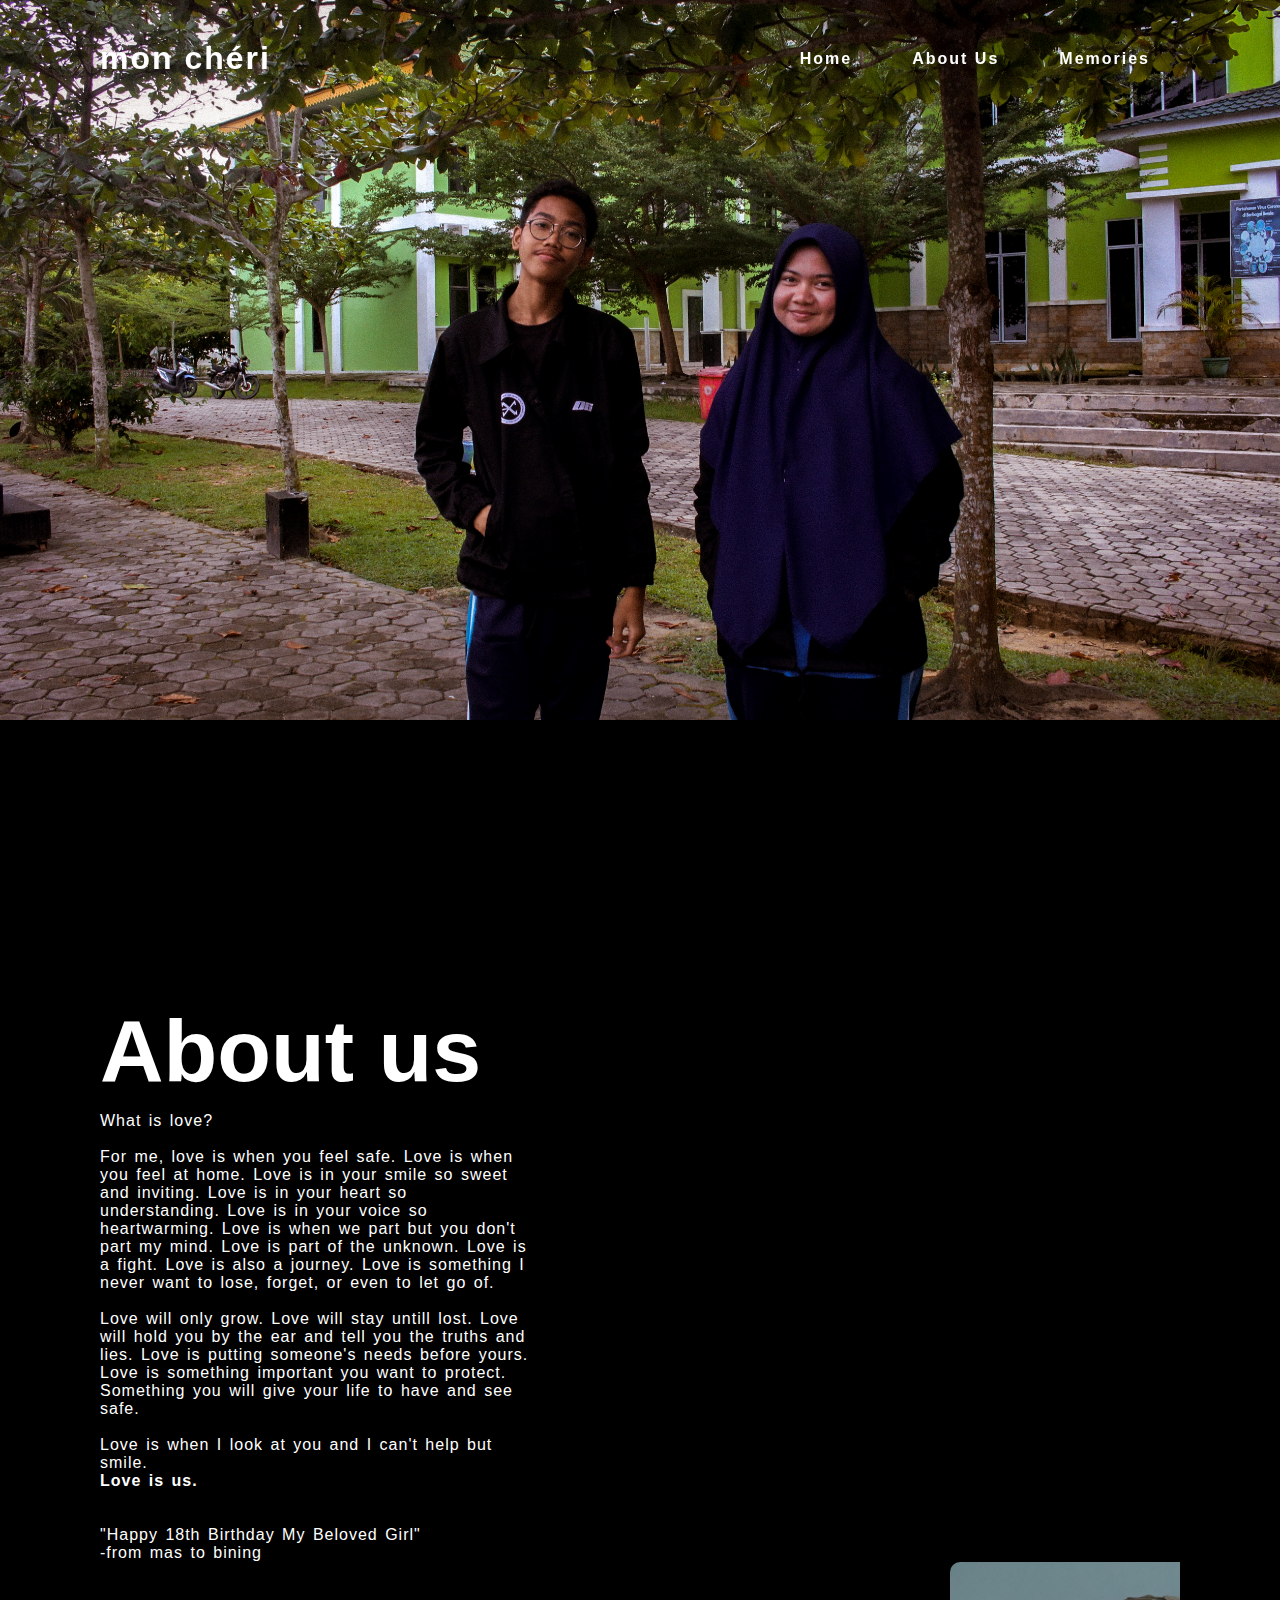
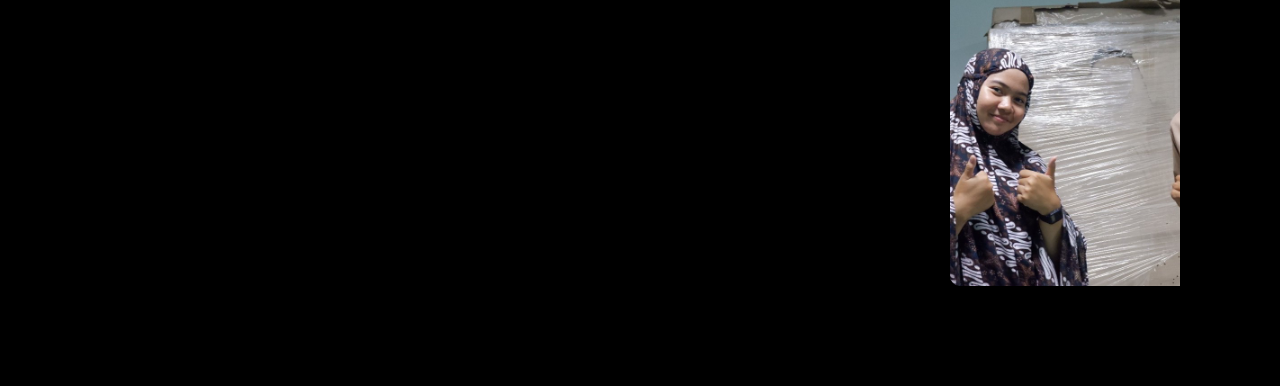
<file: index.html>
<!DOCTYPE html>
<html>
<head>
	<title>Just for u</title>
	<link rel="stylesheet" type="text/css" href="Land/style-index.css">
	<link rel="icon" href="Land/cat.png"
	type="image/x-icon">
</head>
<body>
	<header>
		<a href="https://open.spotify.com/playlist/4TGktaubjG3uhdm1ygQiGq?si=c49f893ad67e4103" class="logo">mon chéri</a>
		<ul>
			<li><a href="#"><b>Home</b></a></li>
			<li><a href="#sec"><b>About Us</b></a></li>
			<li><a href="for u/index.html"><b>Memories</b></a></li>
		</ul>
	</header>
	<!-- <section class="banner">
		
	</section> -->
	<script type="text/javascript">
		window.addEventListener("scroll", function(){
			var header = document.querySelector("header");
			header.classList.toggle("sticky", window.scrollY > 0)
		})
	</script>
	<section>
		<img src="Land/1.JPG" id="1"><!-- <a href="#sec" id="btn">Explore</a> -->
	</section>
	<div class="sec" id="sec">
		<h2>About us</h2>
		<p>What is love?<br><br> For me, love is when you feel safe. Love is when you feel at home. Love is in your smile so sweet and inviting. Love is in your heart so understanding. Love is in your voice so heartwarming. Love is when we part but you don't part my mind. Love is part of the unknown. Love is a fight. Love is also a journey. Love is something I never want to lose, forget, or even to let go of. <br><br>Love will only grow. Love will stay untill lost. Love will hold you by the ear and tell you the truths and lies. Love is putting someone's needs before yours. Love is something important you want to protect. Something you will give your life to have and see safe. <br><br>Love is when I look at you and I can't help but smile. <br><strong>Love is us.</strong> <br><br><br>"Happy 18th Birthday My Beloved Girl"<br>-from mas to bining</p>
		<div class="carousel carousel__fade">
      	<div class="carousel_inner">
         <div class="carousel_item carousel_item__active">
            <img src="for u/1.jpeg" alt="" class="carousel_img">
         </div>
         <div class="carousel_item">
            <img src="for u/2.JPG" alt="" class="carousel_img">
         </div>
         <div class="carousel_item">
            <img src="for u/3.jpg" alt="" class="carousel_img">
         </div>
         <div class="carousel_item">
            <img src="for u/4.JPG" alt="" class="carousel_img">
         </div>
         <div class="carousel_item">
            <img src="for u/5.JPG" alt="" class="carousel_img">
         </div>
         <div class="carousel_item">
            <img src="for u/6.JPG" alt="" class="carousel_img">
         </div>
         <div class="carousel_item">
            <img src="for u/7.JPG" alt="" class="carousel_img">
         </div>
         <div class="carousel_item">
            <img src="for u/8.jpg" alt="" class="carousel_img">
         </div>
         <div class="carousel_item">
            <img src="for u/9.jpg" alt="" class="carousel_img">
         </div>
         <div class="carousel_item">
            <img src="for u/10.jpg" alt="" class="carousel_img">
         </div>
      	</div>
   		</div>
	</div>

	

   <script src="Land/script.js"></script>


</body>
</html>
</file>
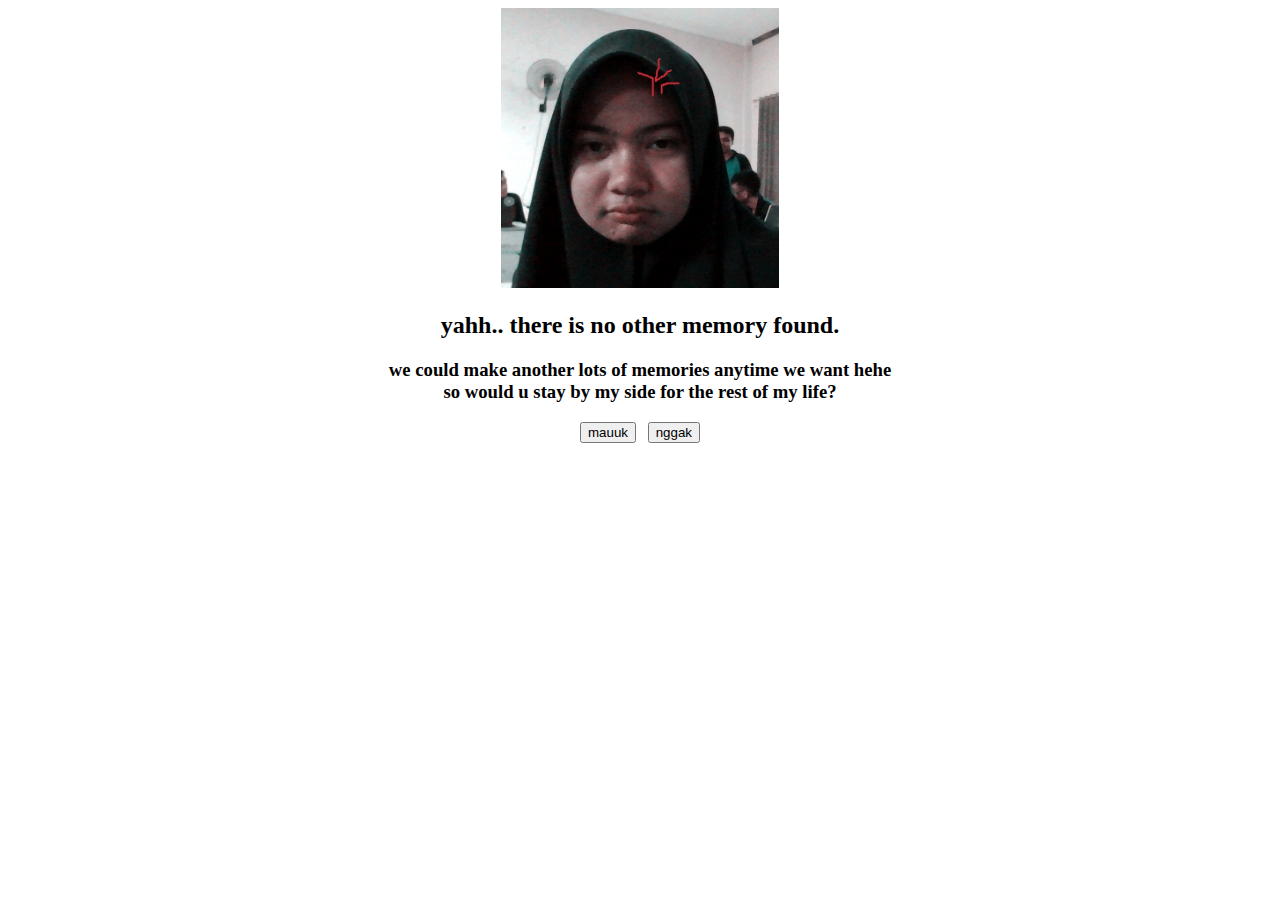
<file: for u/wut u.html>
<!DOCTYPE html>
<html lang="en">
  <!-- 
  Code Made By Deka Tutorial
  Youtube: Deka Tutorial
  Tiktok: @deka_tutorial
  -->
  <head>
    <meta charset="UTF-8" />
    <meta http-equiv="X-UA-Compatible" content="IE=edge" />
    <meta name="viewport" content="width=device-width, initial-scale=1.0" />
    <style>
      div {width: 120px; margin: auto; display: flex; justify-content: space-between;}
    </style>
    <title>wud u?</title>
    <link rel="icon" href="../Land/cat.png"
  type="image/x-icon">
  </head>
  <body style="text-align: center" >
    <img src="ning (63)2.jpg" alt="huh" title="😡" style="height: 280px" />
    <h2>yahh.. there is no other memory found.</h2>
    <h3>we could make another lots of memories anytime we want hehe<br>so would u stay by my side for the rest of my life?</h3>
    <div>
      <button onclick="mauuk()">mauuk</button>
      <button onmouseover="nggak(this)">nggak</button>
    </div>
    <script>
      function mauuk() {
        alert("Hihi thank u and Happy Birthday my beloved girl");
        alert("Dah balik lagi gih ke tele mas, jauh bgt mainnya");

        
      }
      function nggak(ini) {
        ini.style.position = "absolute";
        ini.style.left = `${Math.floor(Math.random() * 90)}%`;
        ini.style.top = `${Math.floor(Math.random() * 90)}%`;
      }
    </script>
  </body>
</html>
</file>
<file: Land/style-index.css>
@import url('https: //fonts.googleapis.com/css?family=Poppins;300,400,500,600,700,800,900&display=swap');
*
{
	margin: 0;
	padding: 0;
	box-sizing: border-box;
	font-family: 'Poppins', sans-serif;
	scroll-behavior: smooth;
}
body
{
	min-height: 200vh;
	background: #000;
}
header
{
	position: fixed;
	top: 0;
	left: 0;
	width: 100%;
	padding: 40px 100px;
	display: flex;
	justify-content: space-between;
	align-items: center;
	transition: 0.6s;
	z-index: 100000;
}

header.sticky
{
	padding: 15px 100px;
	background: #fff;

}

header .logo
{
	position: relative;
	color: #fff;
	font-weight: 700;
	text-decoration: none;
	font-size: 2em;
	text-transform: lowercase;
	letter-spacing: 2px;
	transition: 0.6s;
}
header ul
{
	position: relative;
	display: flex;
	justify-content: center;
	align-items: center;
}
header ul li
{
	position: relative;
	list-style: none;
}
header ul li a
{
	position: relative;
	text-decoration: none;
	margin: 0 15px;
	padding: 6px 15px;
	color: #fff;
	letter-spacing: 2px;
	font-weight: 500px;
	transition: 0.6s;
	border-radius: 20px;
}

header.sticky .logo
{
	color: #000;
}

header.sticky ul li a
{
	color: #000;
}

.banner
{
	position: relative;
	width: 100%;
	height: 100vh;
	background: url(1.jpg);
	background-size: cover;

}

header ul li a:hover,
header ul li a.active
{
	background: #fff;
	color: #2b1055;
}


section
{
	position: relative;
	width: 100%;
	height: 100vh;
	padding: 100px;
	display: flex;
	justify-content: center;
	align-items: center;
	overflow: hidden;
}
section:before
{
	content: '';
	position: absolute;
	bottom: 0;
	width: 100%;
	height: 100px;
	background: linear-gradient(to top,#000,transparent);
	z-index: 1000;

}

/*section a:hover
{
	color: #fff;
	background: #fff;
	box-shadow: 0 0 10px ##fff, 0 0 40px ##fff, 0 0 80px ##fff; 
	transition-delay: 0.5s;
}
*/

section img
{
	position: absolute;
	top: 0;
	left: 0;
	width: 100%;
	height: auto;
	object-fit: cover;
	pointer-events: none;
}
section img#moon
{
	mix-blend-mode: screen;
}
section img#mountains_front
{
	z-index: 10;
}
#text
{
	position: absolute;
	right: -350px;
	color: #fff;
	white-space: nowrap;
	font-size: 7.5vw;
	z-index: 9;
}

/* carousel */
.carousel_inner{
   width: 100%;
   overflow: hidden;
}

.carousel_inner::after{
   content: "";
   display: block;
   clear: both;
}

.carousel_item{
   position: relative;
   float: left;
   display: none;
   width: 100%;
   margin-right: -100%;
}

/* slide effect */
.carousel_item__active,
.carousel_item__pos_next{
   display: block;
}

.carousel_item__pos_next{
   left: 100%;
}

.carousel_item__next{
   transform: translateX(-100%);
   transition: transform .5s ease-in-out;
}

/* fade effect */
.carousel__fade .carousel_item__pos_next{
   left: 0;
   opacity: 0;
}

.carousel__fade .carousel_item__next{
   transform: none;
   opacity: 1;
   transition: opacity .5s ease-in-out;
}

.carousel__fade .carousel_item__active.carousel_item__next{
   opacity: 0;
}

/* carousel */
.carousel_img{
   display: block;
   width: 30%;
   margin-left: 850px;
   margin-top: none;
   border-radius: 10px;
}

.carousel_caption{
   position: absolute;
   top: 0;
   left: 0;
   display: flex;
   flex-direction: column;
   justify-content: center;
   width: 100%;
   height: 100%;
   padding: 3rem 2.5rem;
   text-align: center;
   color: #fff;
   z-index: 1;
}

.carousel_title{
   font-family: "Montserrat", sans-serif;
   font-weight: 600;
}

.carousel_description{
   margin-top: .75rem;
   line-height: 150%;
}

#btn
{
	text-decoration: none;
	display: inline-block;
	padding: 8px 30px;
	border-radius: 40px;
	background: #fff;
	/*color: #2b1055;*/
	font-size: 1.5em;
	z-index: 9;
	transform: translateY(100px);
}
.sec
{
	position: relative;
	padding: 100px;
	background: #000;
}
.sec h2
{
	font-size: 5.5em;
	margin-bottom: 10px;
	color: #fff;	
}
.sec p
{
	font-size: 7.2 em;
	color: #fff;
	margin-right: 650px;
	letter-spacing: 1px;
	word-spacing: 2px;	
}
</file>
